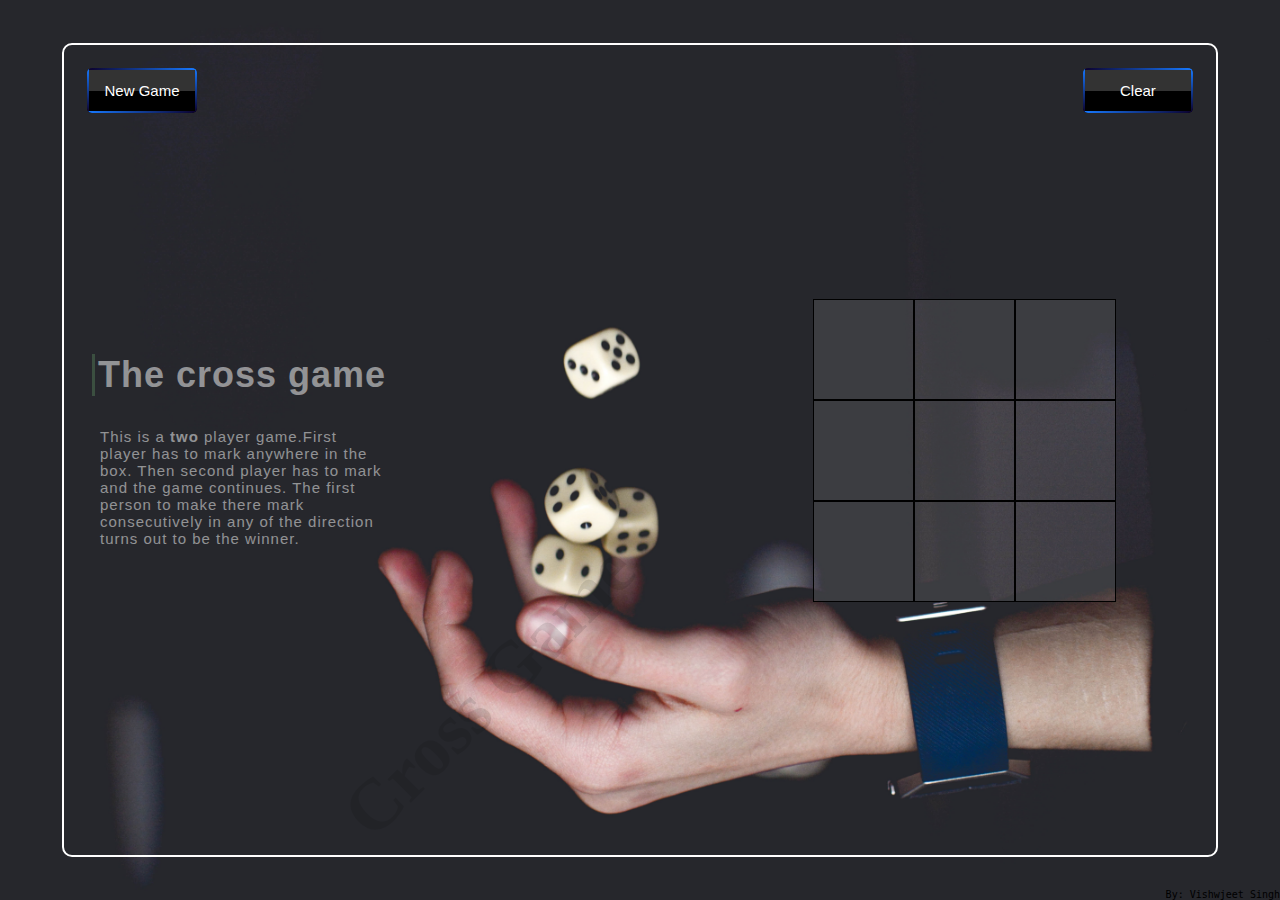
<file: game/g.html>
<!DOCTYPE html>
<html>
<head>
	<title>The cross Game</title>
	<link rel="stylesheet" type="text/css" href="gsty.css">
</head>
<body>
	<div class="container">
		<div class="box">
			<div class="button">
				<a onclick="newgame()" id="btn" href="">
					<span></span>
					<span></span>
					<span></span>
					<span></span>
					New Game
				</a>
				<a onclick="clear()" id="btn" href="">
					<span></span>
					<span></span>
					<span></span>
					<span></span>
					Clear
				</a>
			</div>
			<div class="contentbox">
				<h1>The cross game</h1>
				<p>This is a <strong>two</strong> player game.First player has to mark anywhere in the box. Then second player has to mark and the game continues. The first person to make there mark consecutively in any of the direction turns out to be the winner.</p>
				<div class="mo">
				<span id="tooltip">Rules</span>
			</div>
			</div>
			<div class="gamebox">
				<div onclick="change(0),turn(),check()" id="b0" class="b"></div>
				<div onclick="change(1),turn(),check()" id="b1" class="b"></div>
				<div onclick="change(2),turn(),check()" id="b2" class="b"></div>
				<div onclick="change(3),turn(),check()" id="b3" class="b"></div>
				<div onclick="change(4),turn(),check()" id="b4" class="b"></div>
				<div onclick="change(5),turn(),check()" id="b5" class="b"></div>
				<div onclick="change(6),turn(),check()" id="b6" class="b"></div>
				<div onclick="change(7),turn(),check()" id="b7" class="b"></div>
				<div onclick="change(8),turn(),check()" id="b8" class="b"></div>
			</div>
			<div id="txt"></div>
		</div>
	</div>
	<script type="text/javascript" src="gscript.js"></script>
</body>
</html>
</file>
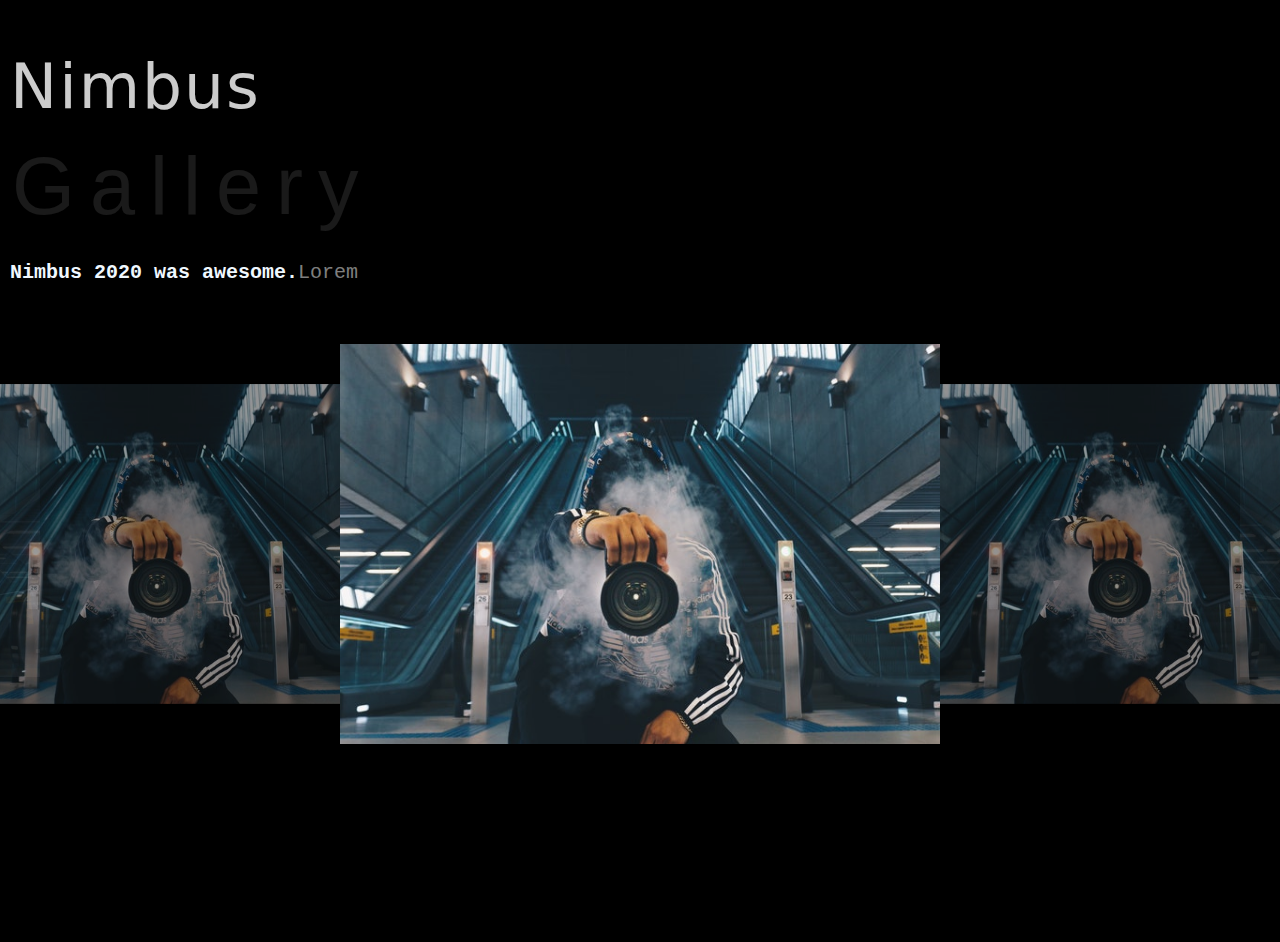
<file: nimbus gallery 2/gallery.html>
<!DOCTYPE html>
<html lang="en">
<head>
    <meta charset="UTF-8">
    <meta name="viewport" content="width=device-width, initial-scale=1.0">
    <title>Document</title>
    <link rel="stylesheet" href="https://cdnjs.cloudflare.com/ajax/libs/materialize/1.0.0/css/materialize.min.css">
     <link rel="stylesheet" href="https://unpkg.com/swiper/swiper-bundle.min.css">
    <link rel="stylesheet" href="gallsty.css">
</head>
<body>
    <h1 data-text="Gallery">Nimbus</h1>
    <div class="galltext">
        <p>Gallery</p>
    </div>
    <div class="text">
        <p id="type"><b style="color: aliceblue;">Nimbus 2020 was awesome.</b></p>
    </div>


    <div class="carousel">
        <div class="carousel-item">
            <img src="imagec.jpg">
        </div>
        <div class="carousel-item">
            <img src="imagec.jpg">
        </div>
        <div class="carousel-item">
            <img src="imagec.jpg">
        </div>
        <div class="carousel-item">
            <img src="imagec.jpg">
        </div>
        <div class="carousel-item">
            <img src="imagec.jpg">
        </div>
    </div>
    <script type="text/javascript" src="https://code.jquery.com/jquery-3.5.1.js"></script>
    <script src="https://cdnjs.cloudflare.com/ajax/libs/materialize/1.0.0/js/materialize.min.js"></script>
    <script type="text/javascript">
        $(document).ready(function(){
            $('.carousel').carousel();
          });
    </script>
    <script src="gallscript.js"></script>
</body>
</html>
</file>
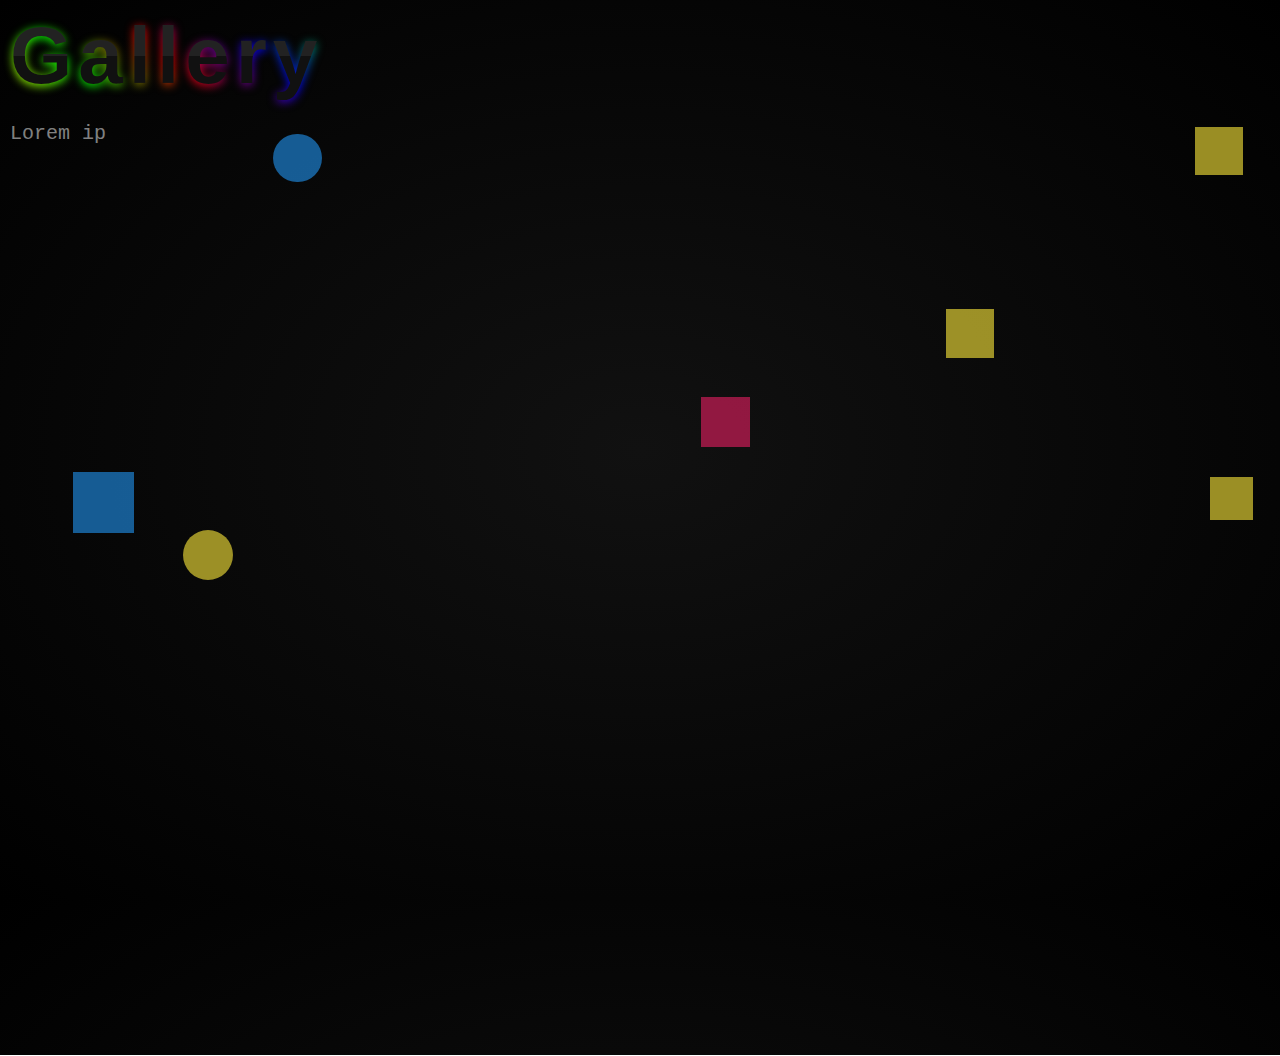
<file: nimbus gallery/gallery.html>
<!DOCTYPE html>
<html lang="en">
<head>
    <meta charset="UTF-8">
    <meta name="viewport" content="width=device-width, initial-scale=1.0">
    <title>Document</title>
    <link rel="stylesheet" href="gallsty.css">
</head>
<body>
	<h1 data-text="Gallery">Gallery</h1>
	<div class="text">
        <p id="type"></p>
    </div>
    <section id="sec">
    </section>
    <script src="gallscript.js">
    </script>
</body>
</html>
</file>
<file: game/gsty.css>
body{
	margin: 0;
	padding: 0;
}
.container{
	height: 100vh;
	width: 100%;
	background-image: url("game.jpg");
	background-size: cover;
	display: flex;
	flex-wrap: wrap;
	justify-content: center;
	align-items: center;
}
.container:before{
	content: 'By: Vishwjeet Singh';
	position: absolute;
	bottom: 0;
	right: 0;
	font-family: monospace;
	font-size: 10px;

}
.container .box{
	position: relative;
	width: 90%;
	height: 90%;
	border: 2px solid white;
	border-radius: 10px;
	display: flex;
	flex-wrap: wrap;
	justify-content: space-between;
	align-items: center;
	
}
.container .box:before{
	content: 'Cross Game';
	position: absolute;
	bottom: 10%;
	left: 50%;
	transform: translate(-90%,-50%)
	 rotate(-45deg);
	font-size: 72px;
	color: rgba(0,0,0,0.1);
	font-weight: 700;
	
}
.container .box .button{
	width: 96%;
	margin: 2%;
	position: absolute;
	top: 0;
	left: 0;
	display: flex;
	flex-wrap: wrap;
	justify-content: space-between;
}
.container .box .button a{
	position: relative;
	padding: 5px;
	width: 100px;
	height: 35px;
	font-family: sans-serif;
	font-size: 15px;
	background-color: black;
	color: white;
	text-align: center;
	list-style: none;
	text-decoration: none;
	line-height: 35px;
	border-radius: 5px;
	overflow: hidden;
}
a span:nth-child(1){
	position: absolute;
	top: 0;
	left: 0;
	width: 100%;
	height: 2px;
	background: linear-gradient(to right,#0c002b,#1779ff);
	animation: animate1 2s linear infinite;
	animation-delay: 1s;
}
@keyframes animate1{
	0%{
		transform: translateX(-100%);
	}
	100%{
		transform: translateX(100%);
	}
}
a span:nth-child(2){
	position: absolute;
	top: 0;
	right: 0;
	width: 2px;
	height: 100%;
	background: linear-gradient(to top,#0c002b,#1779ff);
	animation: animate2 2s linear infinite;

}
@keyframes animate2{
	0%{
		transform: translateY(-100%);
	}
	100%{
		transform: translateY(100%);
	}
}
a span:nth-child(3){
	position: absolute;
	bottom: 0;
	left: 0;
	width: 100%;
	height: 2px;
	background: linear-gradient(to left,#0c002b,#1779ff);
	animation: animate3 2s linear infinite;
	animation-delay: 1s;

}
@keyframes animate3{
	0%{
		transform: translateX(100%);
	}
	100%{
		transform: translateX(-100%);
	}
}
a span:nth-child(4){
	position: absolute;
	top: 0;
	left: 0;
	width: 2px;
	height: 100%;
	background: linear-gradient(to top,#0c002b,#1779ff);
	animation: animate4 2s linear infinite;


}
@keyframes animate4{
	0%{
		transform: translateY(100%);
	}
	100%{
		transform: translateY(-100%);
	}
}
.container .box .button a:before{
	content: '';
	position: absolute;
	top: 0;
	left: 0;
	width: 100%;
	height: 50%;
	background-color: rgba(255,255,255,0.2);
}
.container .box .contentbox{
	width: 300px;
	height: auto;
	margin: 20px;
	padding: 8px;
	font-family: sans-serif;
	color: rgba(255,255,255,0.5);
	text-align: left;
	transition: 0.5s;
	letter-spacing: 1px;
	cursor: default;

}
.container .box .contentbox h1{
	position: relative;
	font-size: 36px;
	text-align: center;
	transition: 0.5s;
	box-sizing: border-box;
	cursor: default;
	z-index: 0;

}
.container .box .contentbox h1:before{
	content: '';
	position: absolute;
	top: 0;
	left: 0;
	width: 1%;
	height: 100%;
	background: rgba(144,238,144,0.2);;
	transition: 0.5s ease-in-out;
	z-index: -1;
}
.container .box .contentbox h1:hover:before{
	width: 100%;
}
.container .box .contentbox h1:hover{
	color: rgba(255,255,255,1);
}
.container .box .contentbox p{
	padding: 8px;
	font-size: 15px;
}
.container .box .gamebox{
	margin: 100px;
	padding: 0;
	height: 303px;
	width: 303px;
	/*background-color: rgba(255,255,255,0.1);*/
	z-index: 1;
}
.container .box .gamebox .b{
	margin: 0;
	padding: 0;
	width: 101px;
	height: 101px;
	border: 1px solid black;
	display: inline-block;
	box-sizing: border-box;
	float: left;
	font-family: monospace;
	font-size: 100px;
	text-align: center;
	line-height: 101px;
	background-color: rgba(255,255,255,0.1);
	transition: 0.2s;
}
.container .box .gamebox .b:hover{
	background-color: rgba(255,255,255,0);
}
.container .box #txt{
	width: 96%;
	margin: 2%;
	position: absolute;
	bottom: 0;
	right: 0;
	text-align: right;
	font-size: 18px;
	font-weight: 700;
	color: rgba(255,255,255,0.6);
}
@media only screen and (max-width: 955px){
	.container{
		min-height: 100vh;
	}
	.container .box{

		display: flex;
		justify-content: center;
		align-items: center;
		text-align: center;
	}
	.container .box .contentbox{
		color: white;
	}
	.container .box .button{
		position: relative;
	}
}
@media only screen and (max-width: 680px){
	.container{
		min-height: 100vh;
	}
	.container .box{

		display: flex;
		justify-content: center;
		align-items: flex-start;
		text-align: center;
	}
	.container .box .contentbox{
		color: white;
		width: 200px;
    height: 200px;
		margin: 20px;
		padding: 12px;
		margin: 20px;
    padding: 6px;
    box-sizing: border-box;
	}
	.container .box .button{
		position: relative;
	}
	.container .box .gamebox{
		height: 201px;
		width: 201px;
	}
	.container .box .gamebox .b{
		width: 67px;
		height: 67px;
		line-height: 67px;
		font-size: 75px;
	}
	.container .box .contentbox h1{
	font-size: 24px;

	}
	.container .box .gamebox{
	margin: 25px;
	}
	.container .box .contentbox p{
	padding: 4px;
	font-size: 12px;
	}
	.container .box #txt{
	font-size: 15px;
	}
}
.container .contentbox #tooltip{
	background: white;
	color: black;
	box-shadow: 3px 3px 3px black;
	padding: 3px;
	font-weight: 100;
	font-family: cursive;
	font-size: 10px;
	position: fixed;
	transform: translate(-50%,-50%);
	opacity: 0;
	visibility: hidden;
	display: none;
}
.contentbox:hover #tooltip{
	opacity: 1;
	visibility: visible;
	display: block;
}
</file>
<file: nimbus gallery 2/gallsty.css>
*{
    margin: 0;
    padding: 0;
    /*box-sizing: border-box;*/
}
body{
    overflow: hidden;
    min-height: 100vh;
    background:black;
    padding: 0;
    margin: 0;
   
}


h1{
    z-index: 10;
    width: fit-content;
    color: rgba(255,255,255, 0.8);
    padding: 10px;
    font-family: system-ui;
    font-weight: 100;
    letter-spacing: 2px;
    cursor: default;
    transition: 0.5s;
}




.galltext{
    z-index: -1;
    width: fit-content;
    cursor: default;
    color: rgba(255,255,255, 0.1);
    margin-top: -30px;
    margin-left: 12px;
    
    font-family: 'Lucida Sans', 'Lucida Sans Regular', 'Lucida Grande', 'Lucida Sans Unicode', Geneva, Verdana, sans-serif;
}


.galltext p{
    font-size: 81px;
    padding: 0px;
    letter-spacing: 15px;
    transition: 0.5s;
}
.galltext p:hover{
    letter-spacing: 10px;

}









.text{
    cursor: default;
    color: rgba(255,255,255, 0.5);
    width: 30%;
    height: auto;
    padding: 10px;
}
.text p{
    width: fit-content;
    position: relative;

    font-family: monospace;
    font-size: 20px;
}

@keyframes cursorblink{
    0%{
        opacity: 0;
    }
    100%{
        opacity: 1;
    }
}

.carousel{
    perspective: 800px;
    height: 492px;
    background: #000;

}
.carousel .carousel-item{
    width: 600px;
    height: 400px;

}
.carousel .carousel-item video{
    width: 100%;
}
.carousel .carousel-item img{
    width: 100%;
    height: 100%;
    object-fit: cover;
}
.carousel .carousel-item h3{
    font-family: 'poppins','monospace';
    font-size: 2em;
    text-align: center;
    background: #fff;
    color: #000;
    box-sizing: border-box;
    margin:-5px 0;
    padding: 0;
    font-weight: bold;
}
</file>
<file: nimbus gallery/gallsty.css>
*{
    margin: 0;
    padding: 0;
    box-sizing: border-box;
}
body{
    overflow: hidden;
    height: 100vh;
    background:radial-gradient(#111,#000);
   
}


h1{
    width: fit-content;
    color: transparent;
    font-size: 5em;
    padding: 10px;
    font-family: Arial, Helvetica, sans-serif;
    letter-spacing: 2px;
    background: linear-gradient(to bottom, #222 0%,#222 50%,#111 50%,#111 100%);
    -webkit-background-clip: text;
    cursor: pointer;
    transition: 0.5s;
}
h1:hover{
    letter-spacing: 6px;
}
h1:before{
    content: attr(data-text);
    position: absolute;
    top: 12px;
    left: 10px;
    z-index: -1;
    background: linear-gradient(45deg,#ff0,#0f0,#f00,#00f,#0f0);
    -webkit-background-clip: text;
    color: transparent;
    filter: blur(5px);
}


.text{
    color: rgba(255,255,255, 0.5);
    width: 30%;
    height: auto;
    padding: 10px;
}
.text p{

    font-family: monospace;
    font-size: 20px;
}






section{
    height: 100vh;
}
span{
    position: absolute;
    pointer-events: none;
    background: #fff;
    opacity: 0.6;
    animation: animate 5s linear infinite;
}
@keyframes animate{
    0%{
        transform: scale(0) translateY(0) rotate(0deg);
    }
    100%{
        transform: scale(1) translateY(-500%) rotate(360deg);
    }
}
</file>
